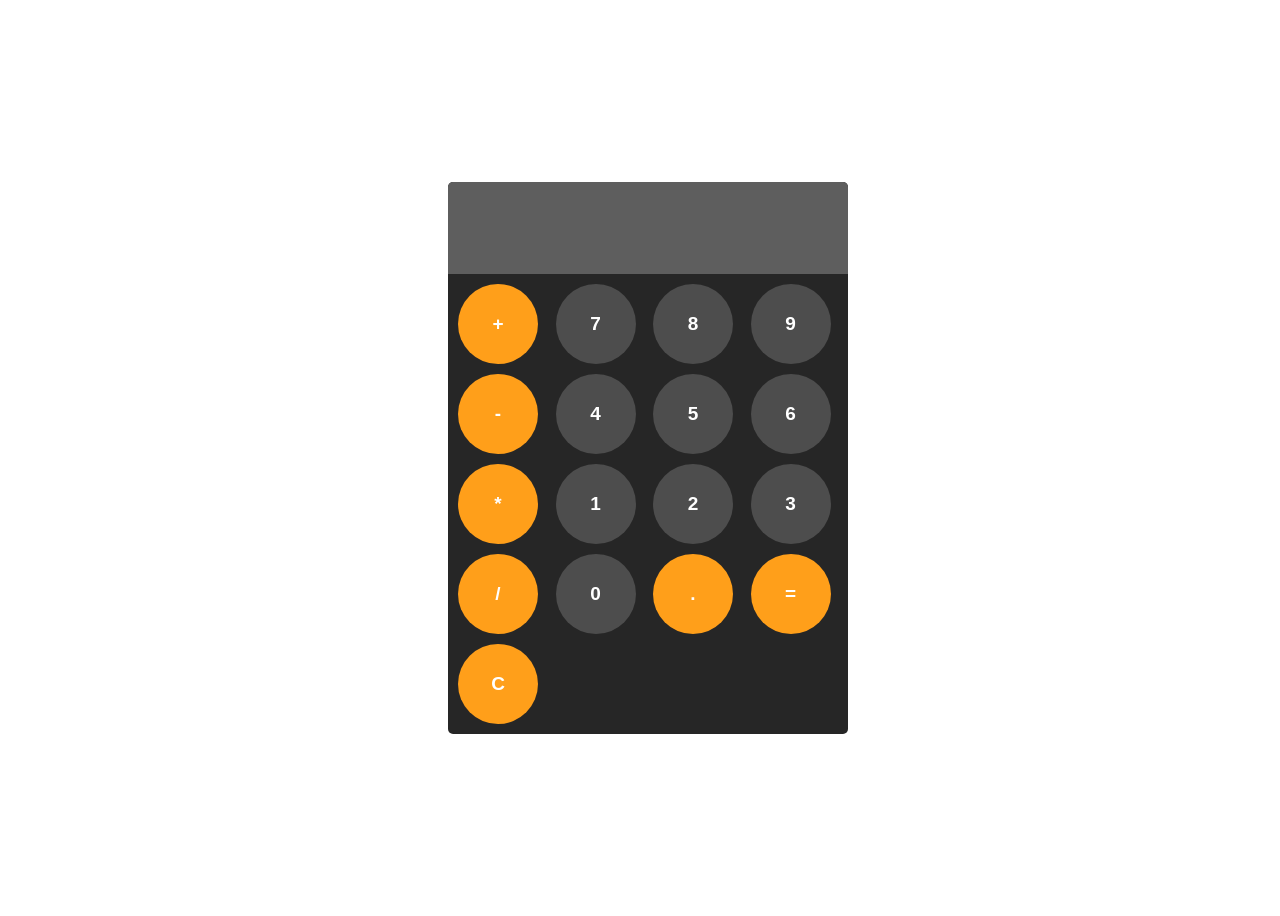
<file: index.html>
<!DOCTYPE html>
<html lang="en">
<head>
    <meta charset="UTF-8">
    <meta name="viewport" content="width=device-width, initial-scale=1.0">
    <title>Calculator</title>
    <link rel="stylesheet" href="calculator.css">

</head>
<body>
    <div class="Calculator">
        <input type="text" id="display" readonly>
        <div class="btns">
        <button class="btn" onclick="addToDisplay('+')">+</button>
        <button onclick="addToDisplay('7')">7</button>
        <button onclick="addToDisplay('8')">8</button>
        <button onclick="addToDisplay('9')">9</button>
        <button class="btn" onclick="addToDisplay('-')">-</button>
        <button onclick="addToDisplay('4')">4</button>
        <button onclick="addToDisplay('5')">5</button>
        <button onclick="addToDisplay('6')">6</button>
        <button class="btn" onclick="addToDisplay('*')">*</button>
        <button onclick="addToDisplay('1')">1</button>
        <button onclick="addToDisplay('2')">2</button>
        <button onclick="addToDisplay('3')">3</button>
        <button class="btn" onclick="addToDisplay('/')">/</button>
        <button onclick="addToDisplay('0')">0</button>
        <button class="btn" onclick="addToDisplay('.')">.</button>
        <button class="btn" onclick="calculate()">=</button>
        <button class="btn" onclick="clear1()">C</button>
        </div>
    </div>
    <script>
        const display=document.getElementById("display");
    function addToDisplay(input){
        display.value+=input;
    }
    function calculate(){
        try{
            display.value=eval(display.value);
        }catch(error){
            display.value="ERROR";
        }
    }
    function clear1(){
        display.value="";
    }
    </script>
</body>
</html>
</file>
<file: calculator.css>
body{
    width: 100%;
    height: 100vh;
    display: flex;
    align-items: center;
    justify-content: center;
}
.Calculator{
    width: 400px;
    background-color: hsl(0, 0%, 15%);
    overflow: hidden;
    border-radius: 5px;
}
.btns{
    display: grid;
    grid-template-columns: auto auto auto auto;
    padding: 10px;
    gap: 10px;
}
input{
    width: 100%;
    background-color:hsl(0, 0%, 37%);
    border: none;
    height: 90px;
    color: white;
    font-size: 50px;
    font-weight: 600;
}
button{
    width: 80px;
    height: 80px;
    border-radius: 50%;
    background-color: hsl(0,0%,30%);
    border: none;
    color:white ;
    font-size: 19px;
    font-weight: 600;
}
button:hover{
    background-color: hsl(0,0%,40%);
}
button:active{
    background-color: hsl(0,0%,50%);
}
.btn{
    background-color: hsl(35,100%,55%);
}
.btn:hover{
    background-color: hsl(35,100%,65%);
}
.btn:active{
    background-color: hsl(35,100%,75%);
}
</file>
